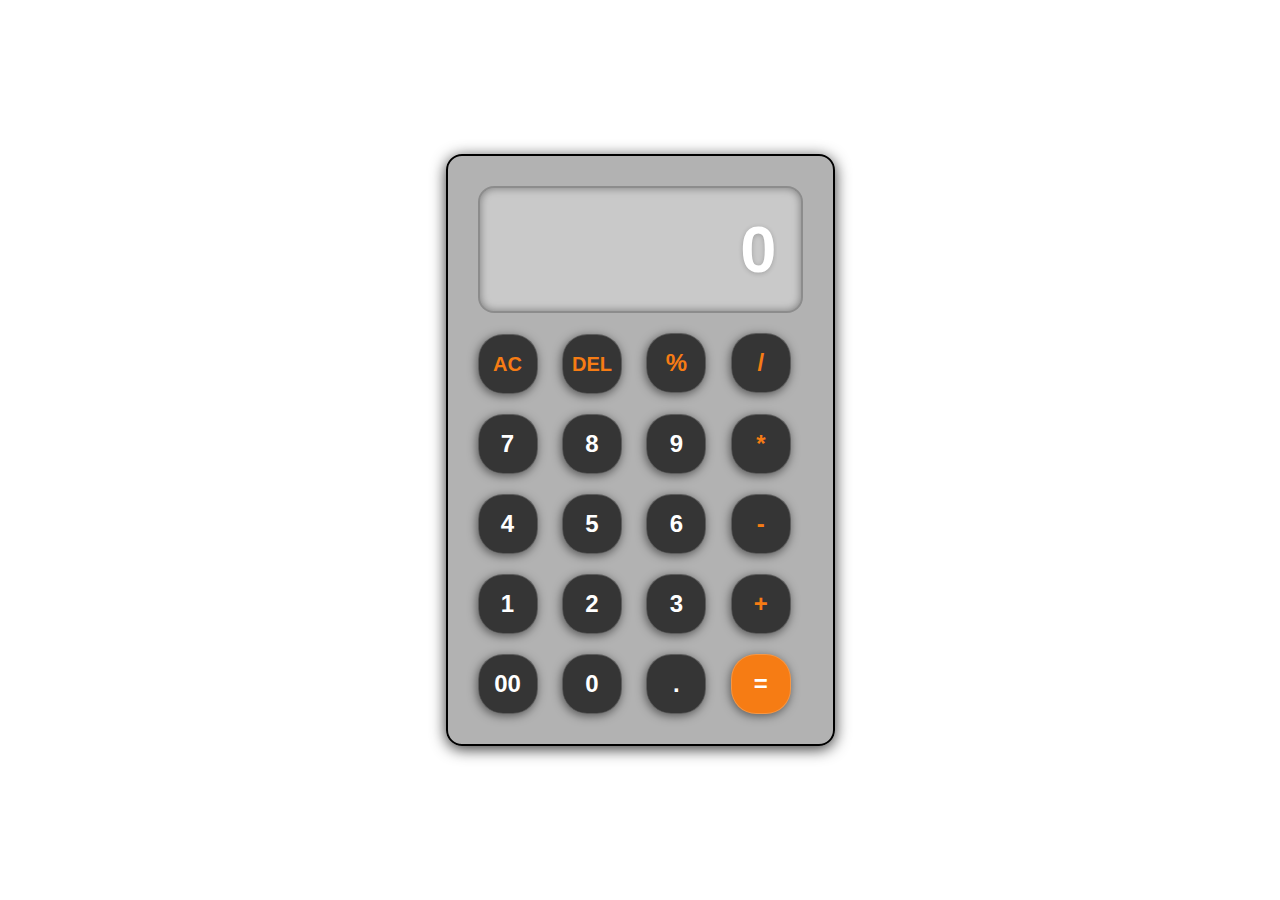
<file: 1. calculator-JS/index.html>
<!DOCTYPE html>
<html lang="en">
  <head>
    <meta charset="UTF-8" />
    <meta http-equiv="X-UA-Compatible" content="IE=edge" />
    <meta name="viewport" content="width=device-width, initial-scale=1.0" />
    <link rel="stylesheet" href="style.css" />
    <title>Calculator APP - JavaScript</title>
  </head>
  <body>
    
    <div class="calculator">
      <input type="text" id="inputBox" placeholder="0" readonly>
      <div>
        <button class="operator ac">AC</button>
        <button class="operator del">DEL</button>
        <button class="operator">%</button>
        <button class="operator">/</button>
      </div>
      <div>
        <button>7</button>
        <button>8</button>
        <button>9</button>
        <button class="operator">*</button>
      </div>
      <div>
        <button>4</button>
        <button>5</button>
        <button>6</button>
        <button class="operator">-</button>
      </div>
      <div>
        <button>1</button>
        <button>2</button>
        <button>3</button>
        <button class="operator">+</button>
      </div>
      <div>
        <button>00</button>
        <button>0</button>
        <button>.</button>
        <button class="equalBtn">=</button>
      </div>
    </div>

    <script src="script.js"></script>
  </body>
</html>
</file>
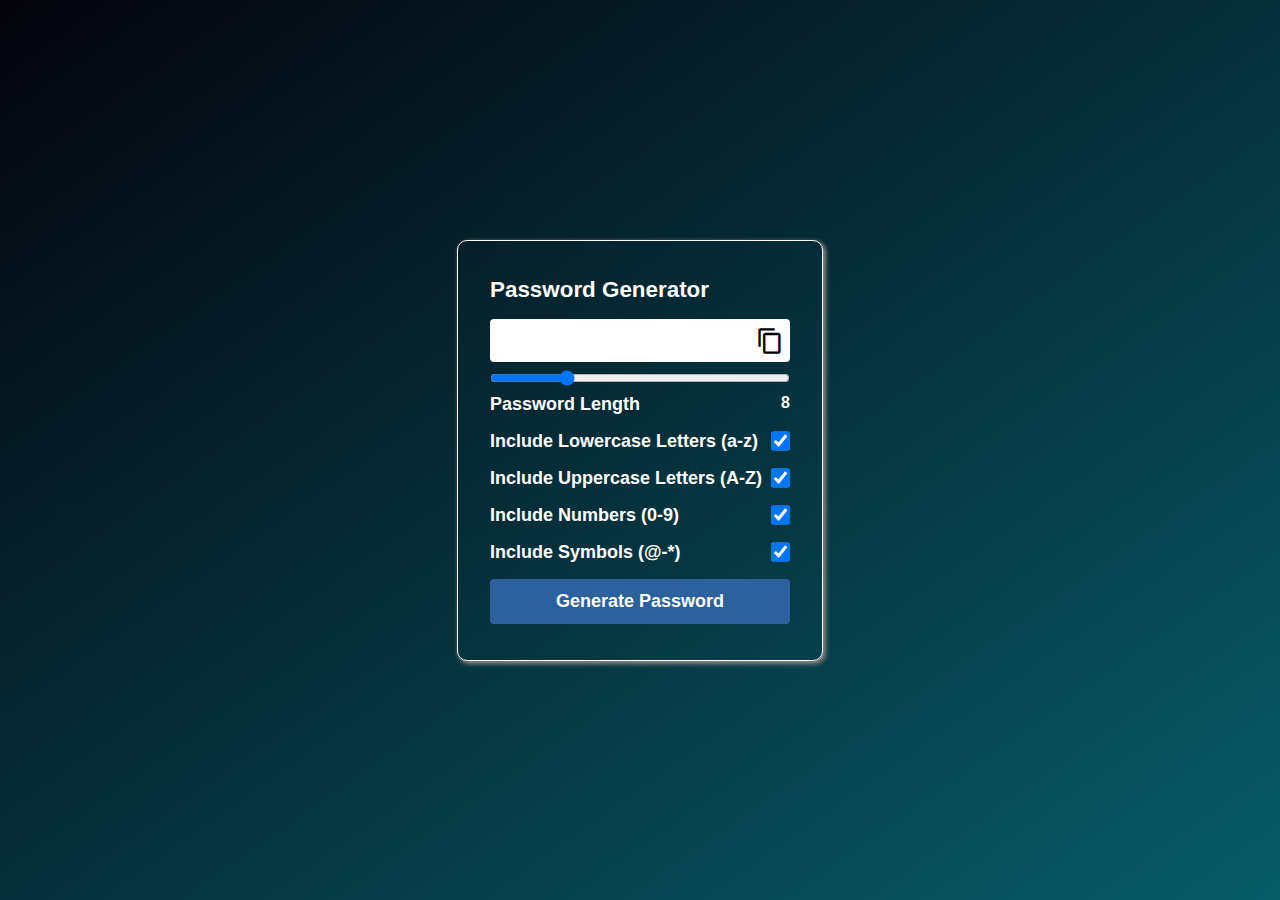
<file: 2. password generator-JS/index.html>
<!DOCTYPE html>
<html lang="en">
  <head>
    <meta charset="UTF-8" />
    <meta http-equiv="X-UA-Compatible" content="IE=edge" />
    <meta name="viewport" content="width=device-width, initial-scale=1.0" />
    <link rel="stylesheet" href="style.css" />
    <link
      href="https://fonts.googleapis.com/icon?family=Material+Icons"
      rel="stylesheet"
    />

    <title>Password Generator | JavaScript Project</title>
  </head>
  <body>
    <div class="container">
      <h1>Password Generator</h1>

      <div class="inputBox">
        <input type="text" class="passBox" id="passBox" disabled />
        <span class="material-icons" id="copyIcon">content_copy</span>
      </div>

      <input type="range" min="1" max="30" value="8" id="inputSlider" />

      <div class="row">
        <p>Password Length</p>
        <span id="sliderValue"></span>
      </div>

      <div class="row">
        <label for="lowercase">Include Lowercase Letters (a-z)</label>
        <input type="checkbox" name="lowercase" id="lowercase" checked/>
      </div>

      <div class="row">
        <label for="uppercase">Include Uppercase Letters (A-Z)</label>
        <input type="checkbox" name="uppercase" id="uppercase" checked/>
      </div>

      <div class="row">
        <label for="numbers">Include Numbers (0-9)</label>
        <input type="checkbox" name="numbers" id="numbers" checked/>
      </div>

      <div class="row">
        <label for="symbols">Include Symbols (@-*)</label>
        <input type="checkbox" name="symbols" id="symbols" checked/>
      </div>

      <button type="button" class="genBtn" id="genBtn">
        Generate Password
      </button>
    </div>

    <script src="script.js"></script>
  </body>
</html>
</file>
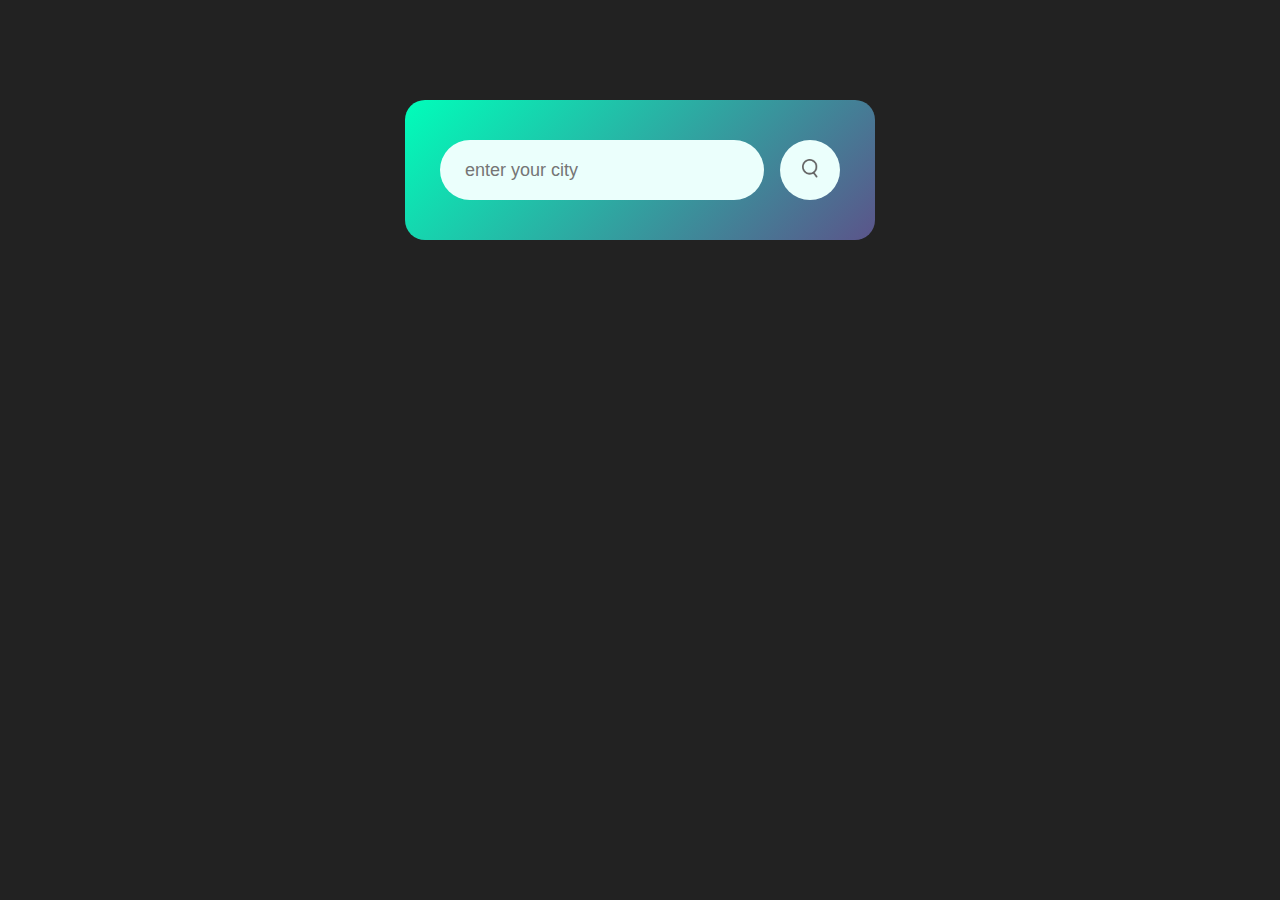
<file: 3. Weather App - JS/index.html>
<!DOCTYPE html>
<html lang="en">
<head>
    <meta charset="UTF-8">
    <meta name="viewport" content="width=device-width, initial-scale=1.0">
    <link rel="stylesheet" href="style.css">
    <title>Weather App - Javascript</title>
</head>
<body>
    <div class="card">
        <div class="search">
            <input type="text" placeholder="enter your city" spellcheck="false">
            <button><img src="./images/search.png"></button>
        </div>

        <div class="error">
            <p>Invalid City name</p>
        </div>

        <div class="weather">
            <img src="images/rain.png" class="weather-icon">
            <h1 class="temp">22°C</h1>
            <h2 class="city">New York</h2>
            <div class="details">
                <div class="col">
                    <img src="./images/humidity.png" >
                    <div>
                        <p class="humidity">50%</p>
                        <p>Humidity</p>
                    </div>
                </div>
                <div class="col">
                    <img src="./images/wind.png" >
                    <div>
                        <p class="wind">15 km/h</p>
                        <p>Wind Speed</p>
                    </div>
                </div>
            </div>
        </div>
    </div>

    <script>

        const apiKey = "40d526ad668a5e5e08eb514f2ee54b56";
        const apiUrl = "https://api.openweathermap.org/data/2.5/weather?units=metric&q=";

        const searchBox = document.querySelector(".search input");
        const searchBtn = document.querySelector(".search button");
        // const weatherIcon = document.querySelector(".weather-icon")

        async function checkWeather(city){
            const response = await fetch(apiUrl + city + `&appid=${apiKey}`);
            var data = await response.json();

            if(response.status == 404){
                document.querySelector(".error").style.display = "block";
                document.querySelector(".weather").style.display = "none";
            }
            else{
                document.querySelector(".city").innerHTML = data.name;
                document.querySelector(".temp").innerHTML = Math.round(data.main.temp) + "°C";
                document.querySelector(".humidity").innerHTML = data.main.humidity + "%";
                document.querySelector(".wind").innerHTML = data.wind.speed + "Km/hr";

                document.querySelector(".weather-icon").src = `./images/${data.weather[0].main}.png`;


                // if(data.weather[0].main == "Clouds"){
                //     weatherIcon.src
                // }
                document.querySelector(".error").style.display = "none";
                document.querySelector(".weather").style.display = "block";
            }
            
        }

        searchBtn.addEventListener('click' , () => {
            checkWeather(searchBox.value);
        })

        
    </script>
</body>
</html>
</file>
<file: 1. calculator-JS/style.css>
*{
    margin: 0;
    padding: 0;
    box-sizing: border-box;
    font-weight: bold;
    font-family: sans-serif;
}

body{
    width: 100%;
    height: 100vh;
    display: flex;
    justify-content: center;
    align-items: center;

    background-size: cover;
}

.calculator{
    padding: 20px;
    border: 2px solid #000;
    border-radius: 16px;
    box-shadow: 0px 3px 15px rgba(0, 0, 0, 0.8);
    background-color: #4158D0;
    background-image: linear-gradient(43deg, #4158D0 0%, #C850C0 46%, #FFCC70 100%);
    background: rgba(0, 0, 0, 0.3);
}

input{
    width: 5em;
    padding: 24px;
    margin: 10px;
    background: rgba(255,255,255,0.3);
    box-shadow: inset 0px 0px 8px rgba(0, 0, 0, 0.4);
    font-size: 65px;
    text-align: right;
    color: #fff;
    border: solid 2px rgba(0, 0, 0, 0.3);
    border-radius: 16px;
    text-shadow: 0px 1px 5px rgba(0, 0, 0, 0.2);
}

input::placeholder{
    color: #fff;
}

button{
    width: 60px;
    height: 60px;
    margin: 10px;
    color: #fff;
    background: rgba(0, 0, 0, 0.7);
    font-size: 24px;
    cursor: pointer;
    border: solid 1px rgba(255, 255, 255, 0.2);
    border-radius: 25px;
    box-shadow: -1px 2px 10px rgba(0, 0, 0, 0.5);
}

.ac,
.del{
    font-size: 20px;
}

button:hover{
    color: #fff;
    background: #f67c14;
}

.operator{
    color: #f67c14;
}

.equalBtn{
    background: #f67c14;
}
</file>
<file: 2. password generator-JS/style.css>
*{
    margin: 0;
    padding: 0;
    box-sizing: border-box;
    font-family: sans-serif;
}

body{
    max-width: 100vw;
    min-height: 100vh;
    display: flex;
    justify-content: center;
    align-items: center;
    background: linear-gradient(to right bottom, #04030c, #075c69);
    color: #fff;
    font-weight: 600;
}

.container{
    border: 0.5px solid #fff;
    border-radius: 10px;
    padding: 28px 32px;
    display: flex;
    flex-direction: column;
    background: transparent;
    box-shadow: 2px 2px 5px #909090, 2px 2px 5px #575757;
}

.container h1{
    font-size: 1.4rem;
    margin-block: 8px;
}
.inputBox{
    position: relative;
}

.inputBox span{
    position: absolute;
    top: 16px;
    right: 6px;
    color: #000;
    font-size: 28px;
    cursor: pointer;
    z-index: 2;
}
.passBox{
    background-color: #fff;
    border: none;
    outline: none;
    padding: 10px;
    width: 300px;
    border-radius: 4px;
    font-size: 20px;
    margin-block: 8px;
    text-overflow: ellipsis;
}

.row{
    display: flex;
    margin-block: 8px;
}

.row p, .row label{
    flex-basis: 100%;
    font-size: 18px;
}

.row input[type="checkbox"]{
    width: 20px;
    height: 20px;
}

.genBtn{
    border: none;
    outline: none;
    background-color: #2c619e;
    padding: 12px 24px;
    color: #fff;
    font-size: 18px;
    margin-block: 8px;
    font-weight: 700;
    cursor: pointer;
    border-radius: 4px;
}

.genBtn:hover{
    background-color: #0066ff;
}
</file>
<file: 3. Weather App - JS/style.css>
*{
    margin: 0;
    padding: 0;
    font-family: 'Poppins' , sans-serif;
    box-sizing: border-box;
}

body{
    background: #222;
}

.card{
    width: 90%;
    max-width: 470px;
    background: linear-gradient(135deg , #00feba , #5b548a);
    color: #fff;
    margin: 100px auto 0px;
    border-radius: 20px;
    padding: 40px 35px;
    text-align: center;
}

.search{
    width: 100%;
    display: flex;
    align-items: center;
    justify-content: space-between;
}

.search input{
    border: 0;
    outline: 0;
    background: #ebfffc;
    color: #555;
    padding: 10px 25px;
    height: 60px;
    border-radius: 30px;
    flex: 1;
    margin-right: 16px;
    font-size: 18px;
}

.search button {
    border: 0;
    outline: 0;
    background: #ebfffc;
    border-radius: 50%;
    width: 60px;
    height: 60px;
    cursor: pointer;
}

.search button img {
    width: 16px;
}

.weather-icon{
    width: 170px;
    margin-top: 30px;
}

.weather h1{
    font-size: 80px;
    font-weight: 500;
}
.weather h2{
    font-size: 45px;
    font-weight: 400;
    margin-top: -10px;
}
.details{
    display: flex;
    align-items: center;
    justify-content: space-between;
    padding: 0 20px;
    margin-top: 50px;
}

.col {
    display: flex;
    align-items: center;
    text-align: left;
}

.col img{
    width: 50px;
    margin-right: 10px;
}

.humidity , .wind {
    font-size: 20px;
    margin-top: -6px;
}

.weather {
    display: none;
}

.error{
    text-align: left;
    margin-left: 10px;
    font-size: 14px;
    margin-top: 10px;
    display: none;
}
</file>
